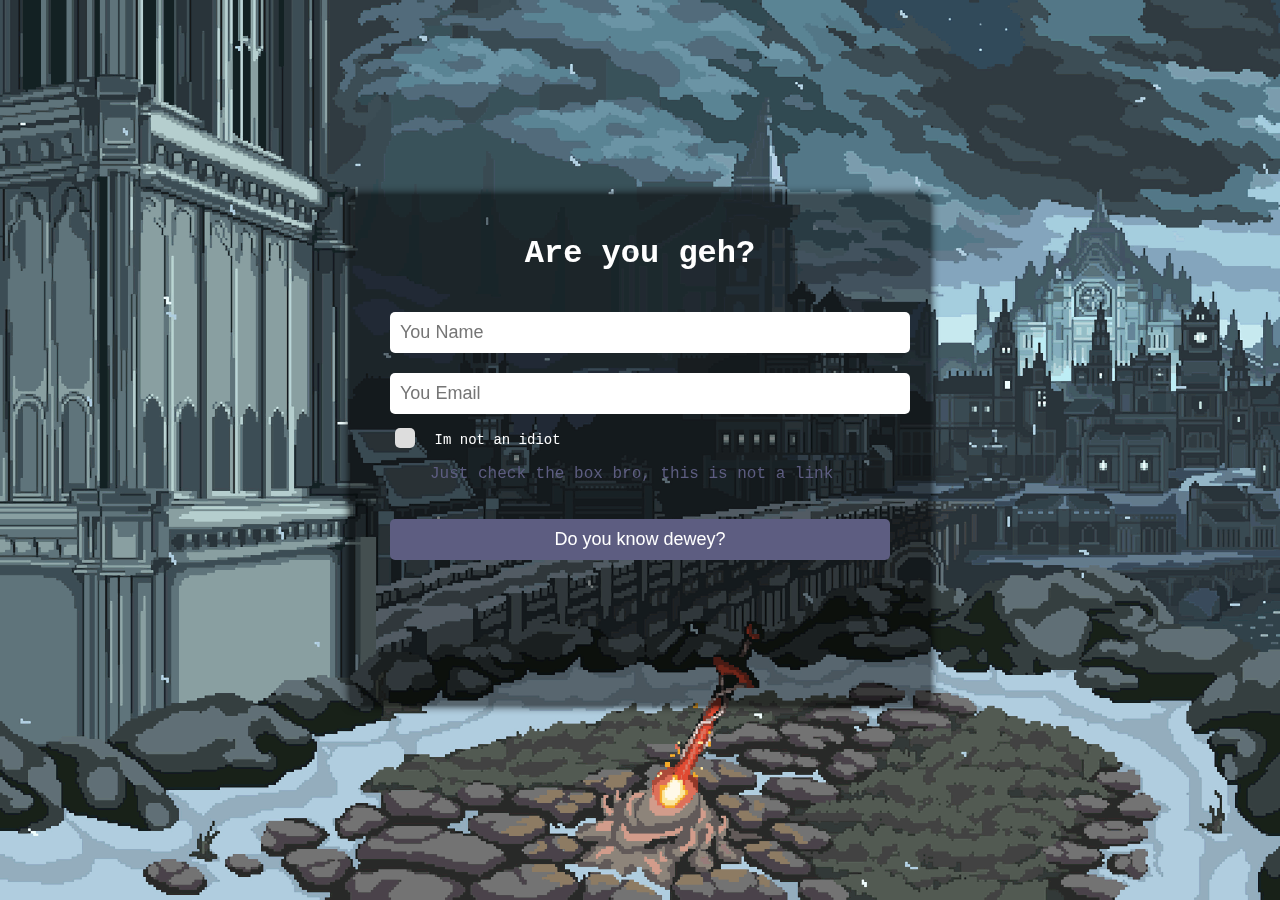
<file: index.html>
<!DOCTYPE html>
<html lang="en">
<head>
    <meta charset="UTF-8">
    <meta name="viewport" content="width=device-width, initial-scale=1.0">
    <title>Portfolio</title>
	<link rel="stylesheet" href="css/style.css">
	<link rel="stylesheet" href="css/loginForm.css">
</head>

<body class="body2">


	
    <div class="form-box">
        <div class="header-text">
            Are you geh?
        </div>

		<input placeholder="You Name" type="text"> 
		<input placeholder="You Email" type="text"> 
		<input id="input" type="checkbox"><label for="input"></label>
		<span>Im not an idiot</span>
        
        
		<ul href="homepage.html">Just check the box bro, this is not a link</ul>
		
        <button> <a class="button" href="homepage.html">Do you know dewey?</a></button>
    </div>

</body>

</html>
</file>
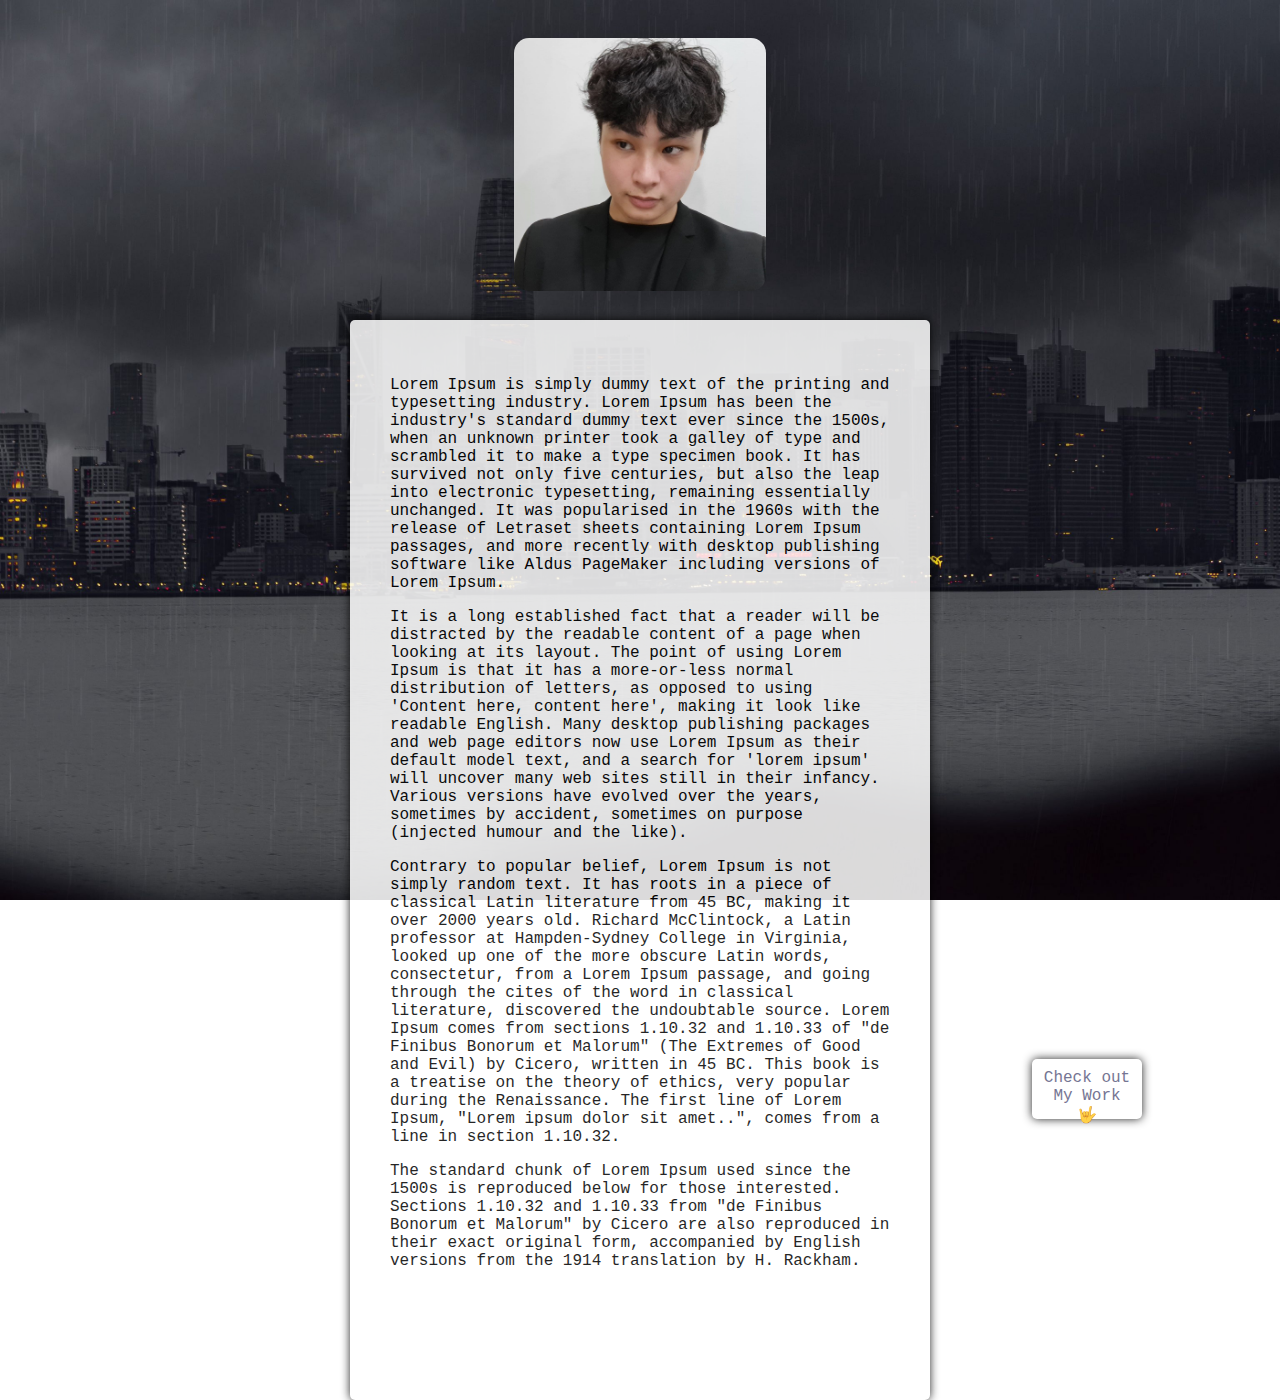
<file: homepage.html>
<!DOCTYPE html>
<html lang="en">
<head>
    <meta charset="UTF-8">
    <meta name="viewport" content="width=device-width, initial-scale=1.0">
    <title>My Bio</title>
	<link rel="stylesheet" href="css/style.css">
	<link rel="stylesheet" href="css/loginForm.css">
</head>

<body>
    <div>
        <img src="image/avatar.jpeg" alt="avatar" class="avatar">
        <!-- <img src="/image/2.jpg" alt="" class="center">
        <img src="/image/3.jpg" alt="" class="center">
        <img src="/image/4.jpg" alt="" class="center">
        <img src="/image/5.jpg" alt="" class="center"> -->

        
    </div>
    
    <div class="form-box2">
        <p>Lorem Ipsum is simply dummy text of the printing and typesetting industry. Lorem Ipsum has been the industry's standard dummy text ever since the 1500s, when an unknown printer took a galley of type and scrambled it to make a type specimen book. It has survived not only five centuries, but also the leap into electronic typesetting, remaining essentially unchanged. It was popularised in the 1960s with the release of Letraset sheets containing Lorem Ipsum passages, and more recently with desktop publishing software like Aldus PageMaker including versions of Lorem Ipsum.</p>
        <p>It is a long established fact that a reader will be distracted by the readable content of a page when looking at its layout. The point of using Lorem Ipsum is that it has a more-or-less normal distribution of letters, as opposed to using 'Content here, content here', making it look like readable English. Many desktop publishing packages and web page editors now use Lorem Ipsum as their default model text, and a search for 'lorem ipsum' will uncover many web sites still in their infancy. Various versions have evolved over the years, sometimes by accident, sometimes on purpose (injected humour and the like).</p>
        <p>Contrary to popular belief, Lorem Ipsum is not simply random text. It has roots in a piece of classical Latin literature from 45 BC, making it over 2000 years old. Richard McClintock, a Latin professor at Hampden-Sydney College in Virginia, looked up one of the more obscure Latin words, consectetur, from a Lorem Ipsum passage, and going through the cites of the word in classical literature, discovered the undoubtable source. Lorem Ipsum comes from sections 1.10.32 and 1.10.33 of "de Finibus Bonorum et Malorum" (The Extremes of Good and Evil) by Cicero, written in 45 BC. This book is a treatise on the theory of ethics, very popular during the Renaissance. The first line of Lorem Ipsum, "Lorem ipsum dolor sit amet..", comes from a line in section 1.10.32.
        <p>The standard chunk of Lorem Ipsum used since the 1500s is reproduced below for those interested. Sections 1.10.32 and 1.10.33 from "de Finibus Bonorum et Malorum" by Cicero are also reproduced in their exact original form, accompanied by English versions from the 1914 translation by H. Rackham.</p>
        </p>
    </div>

    <div class="form-box-next">
        <a href="mywork.html">Check out My Work 🤟</a>
    </div>



</body>
</file>
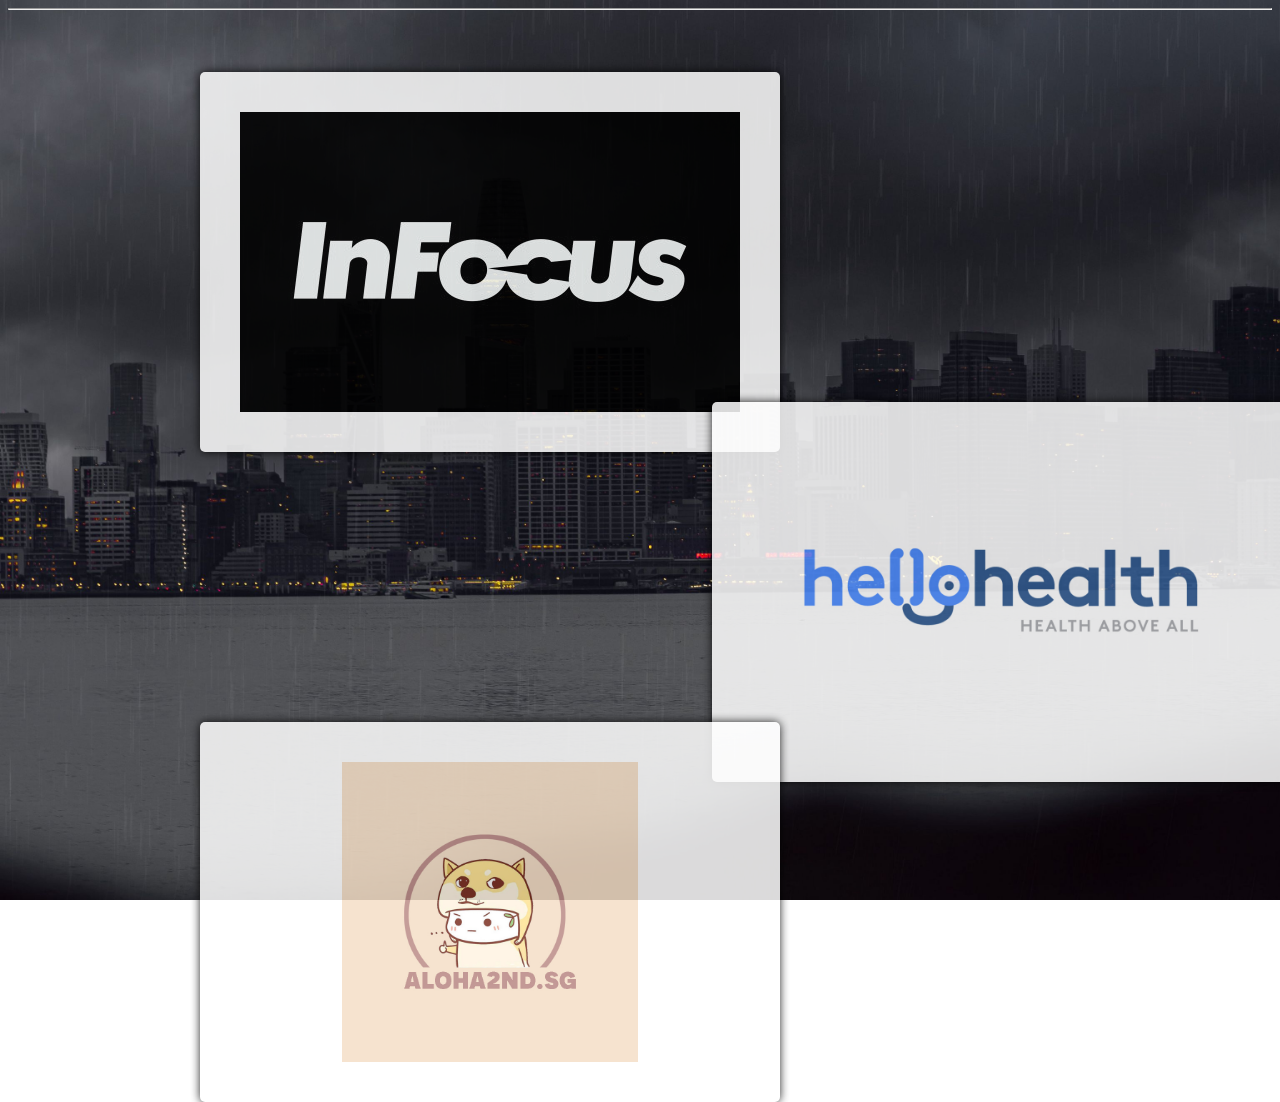
<file: mywork.html>
<!DOCTYPE html>
<html lang="en">
<head>
    <meta charset="UTF-8">
    <meta name="viewport" content="width=device-width, initial-scale=1.0">
    <title>My Work</title>
	<link rel="stylesheet" href="css/style.css">
	<link rel="stylesheet" href="css/loginForm.css">
</head>

<body>
    <div class="form-box-pf1">
        <img src="image/infocus.jpeg" style='height: 100%; width: 100%; object-fit: cover' alt="">
    </div>

    <hr>


    <div class="form-box-pf2">
        <img src="image/hhg.jpeg" style='height: 100%; width: 100%; object-fit: contain' alt="">
    </div>
 
    <div class="form-box-pf3">
        <img src="image/aloha.jpg" style='height: 100%; width: 100%; object-fit: contain' alt="">
    </div>

</body>
</file>
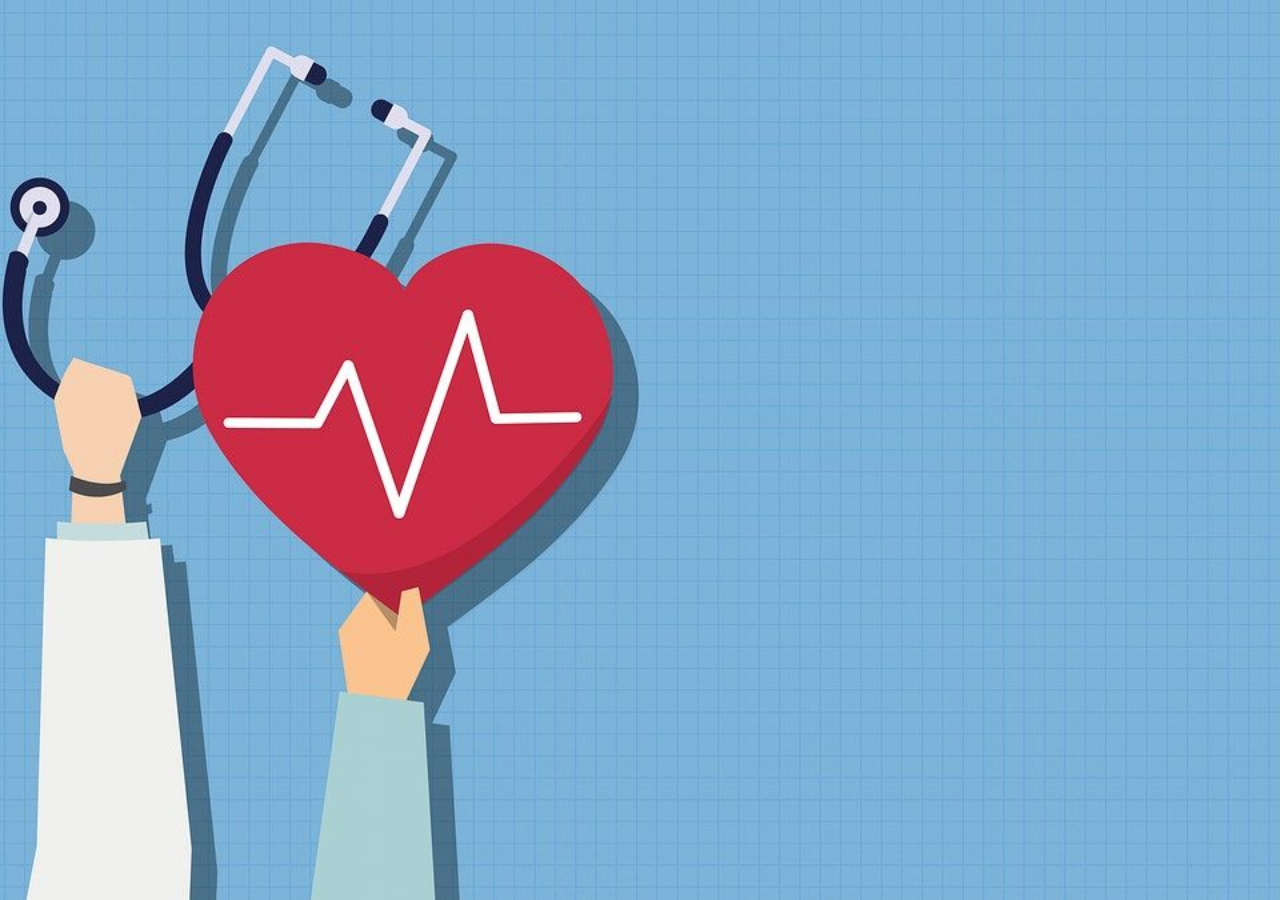
<file: widget.html>
<!DOCTYPE html>
<html lang="en">
<head>
    <meta charset="UTF-8">
    <meta name="viewport" content="width=device-width, initial-scale=1.0">
    <title>Widget Test</title>
	<link rel="stylesheet" href="css/style.css">
	<link rel="stylesheet" href="css/loginForm.css">
</head>

<body class="body3">

    <script src="https://discover.hellobacsi.com/care/api/hhg-booking-widget.js"></script>
    <script>
      new HHGWidget.CareWidget({ token: '3cf1c49d-7bd5-4efa-a21e-1f7ac2039f36' })
    </script>




    
</body>
</file>
<file: css/style.css>
/* * {
box-sizing: border-box;
} */

body {
    font-family: poppins;
    background-image:url("../image/city-rain.jpeg");
    /* color: #fff; */
    font-size: 16px;
    background-repeat: no-repeat;
    background-size: cover;
    background-attachment: fixed;
}

.body3 {
  font-family: poppins;
  background-image:url("../image/widget.jpeg");
  /* color: #fff; */
  font-size: 16px;
  background-repeat: no-repeat;
  background-size: cover;
  background-attachment: fixed;
}

.body2 {
  font-family: poppins;
  background-image:url("../image/2471393.gif");
  /* color: #fff; */
  font-size: 16px;
  background-repeat: no-repeat;
  background-size: cover;
  background-attachment: fixed;
}

.avatar {

  display: block;
  margin-left: auto;
  margin-right: auto;
  margin-top: 3%;
  width: 20%;
  border-radius: 15px;

}

.center2 {
    display: block;
    margin-left: auto;
    margin-right: auto;
    margin-top: 15%;
    width: 30%;
    border-radius: 50px;

  }

.form-box2{
  font-family: 'Courier New', Courier, monospace;
  background-color: #fff;
  margin: auto auto;
  margin-top: 25%;
  padding: 40px;
  border-radius: 5px;
  box-shadow: 0 0 10px #000;
  position: absolute;
  top: 0;
  bottom: 0;
  left: 0;
  right: 0;
  width: 500px;
  height: 1000px;
  opacity: .85;
  z-index: -1;
}

.form-box-pf1{
  font-family: 'Courier New', Courier, monospace;
  background-color: #fff;
  margin: auto auto;
  margin-top: 5%;
  margin-left: 15%;
  padding: 40px;
  border-radius: 5px;
  box-shadow: 0 0 10px #000;
  position: absolute;

  width: 500px;
  height: 300px;
  opacity: .85;
  z-index: -1;
}

/* .form-box-pf1d{
  font-family: 'Courier New', Courier, monospace;
  background-color: #fff;
  margin: auto auto;
  margin-top: 5%;
  margin-left: 50%;
  padding: 40px;
  border-radius: 5px;
  box-shadow: 0 0 10px #000;
  position: absolute;

  width: 500px;
  height: 300px;
  opacity: .85;
  z-index: -1;
} */

.form-box-pf2{
  font-family: 'Courier New', Courier, monospace;
  background-color: #fff;
  margin: auto auto;
  margin-top: 30%;
  margin-left: 55%;
  padding: 40px;
  border-radius: 5px;
  box-shadow: 0 0 10px #000;
  position: absolute;
  ;
  width: 500px;
  height: 300px;
  opacity: .85;
  z-index: -1;
}

.form-box-pf3{
  font-family: 'Courier New', Courier, monospace;
  background-color: #fff;
  margin: auto auto;
  margin-top: 55%;
  margin-left: 15%;
  padding: 40px;
  border-radius: 5px;
  box-shadow: 0 0 10px #000;
  position: absolute;
  ;
  width: 500px;
  height: 300px;
  opacity: .85;
  z-index: -1;
}


/* Next Arrow */
.form-box-next{
  font-family: 'Courier New', Courier, monospace;
  text-align: center;
  text-overflow: ellipsis;
  background-color: #fff;
  margin: auto auto;
  margin-top: 60%;
  margin-left: 80%;
  padding: 10px;
  border-radius: 5px;
  box-shadow: 0 0 10px #000;
  position: absolute;
  ;
  width: 90px;
  height: 40px;
  opacity: .85;
  z-index: -1;
}
</file>
<file: css/loginForm.css>
.form-box {
    font-family: 'Courier New', Courier, monospace;
    background-color: rgba(0, 0, 0, 0.5);
    margin: auto auto;
    padding: 40px;
    border-radius: 5px;
    box-shadow: 0 0 10px #000;
    position: absolute;
    top: 0;
    bottom: 0;
    left: 0;
    right: 0;
    width: 500px;
    height: 430px;
    z-index: -1;
    
    /* opacity: .4; */
    }
    
/* * {
box-sizing: border-box;
} */

.form-box:before {
    
    width: 100%;
    height: 100%;
    background-size: cover;
    content: "";
    position: fixed;
    left: 0;
    right: 0;
    top: 0;
    bottom: 0;
    z-index: -1;
    display: block;
    filter: blur(2px);
    }
    
.form-box .header-text {
    font-size: 32px;
    font-weight: 600;
    padding-bottom: 30px;
    text-align: center;
    color: #fff;
    font-family: 'Courier New', Courier, monospace;
    }

.form-box input {
    margin: 10px 0px;
    border: none;
    padding: 10px;
    border-radius: 5px;
    width: 100%;
    font-size: 18px;
    font-family: Arial, Helvetica, sans-serif;
    }

.form-box input[type=checkbox] {
    display: none;
    }

.form-box label {
    position: relative;
    margin-left: 5px;
    margin-right: 10px;
    top: 5px;
    display: inline-block;
    width: 20px;
    height: 20px;
    cursor: pointer;
    }

.form-box label:before {
    content: "";
    display: inline;
    width: 20px;
    height: 20px;
    border-radius: 5px;
    position: absolute;
    left: 0;
    bottom: 1px;
    background-color: #ddd;
    }
    
.form-box input[type=checkbox]:checked+label:before {
    content: "\2713";
    font-size: 20px;
    color: #000;
    text-align: center;
    line-height: 20px;
    pointer-events: none;
    position: relative;
    z-index: 1;
    }

.form-box span {
    font-size: 14px;
    }

.form-box button {
    background-color: #5D5D81;
    color: #fff;
    border: none;
    border-radius: 5px;
    cursor: pointer;
    width: 100%;
    font-size: 18px;
    padding: 10px;
    margin: 20px 0px;
    }

.form-box a {
        
        color: #fff;
  
        }

.form-box ul {
    color: #5D5D81;
}

span {
    color: #fff;
    }
    
a {
    text-decoration: none;
    color: #5D5D81;
    }
</file>
